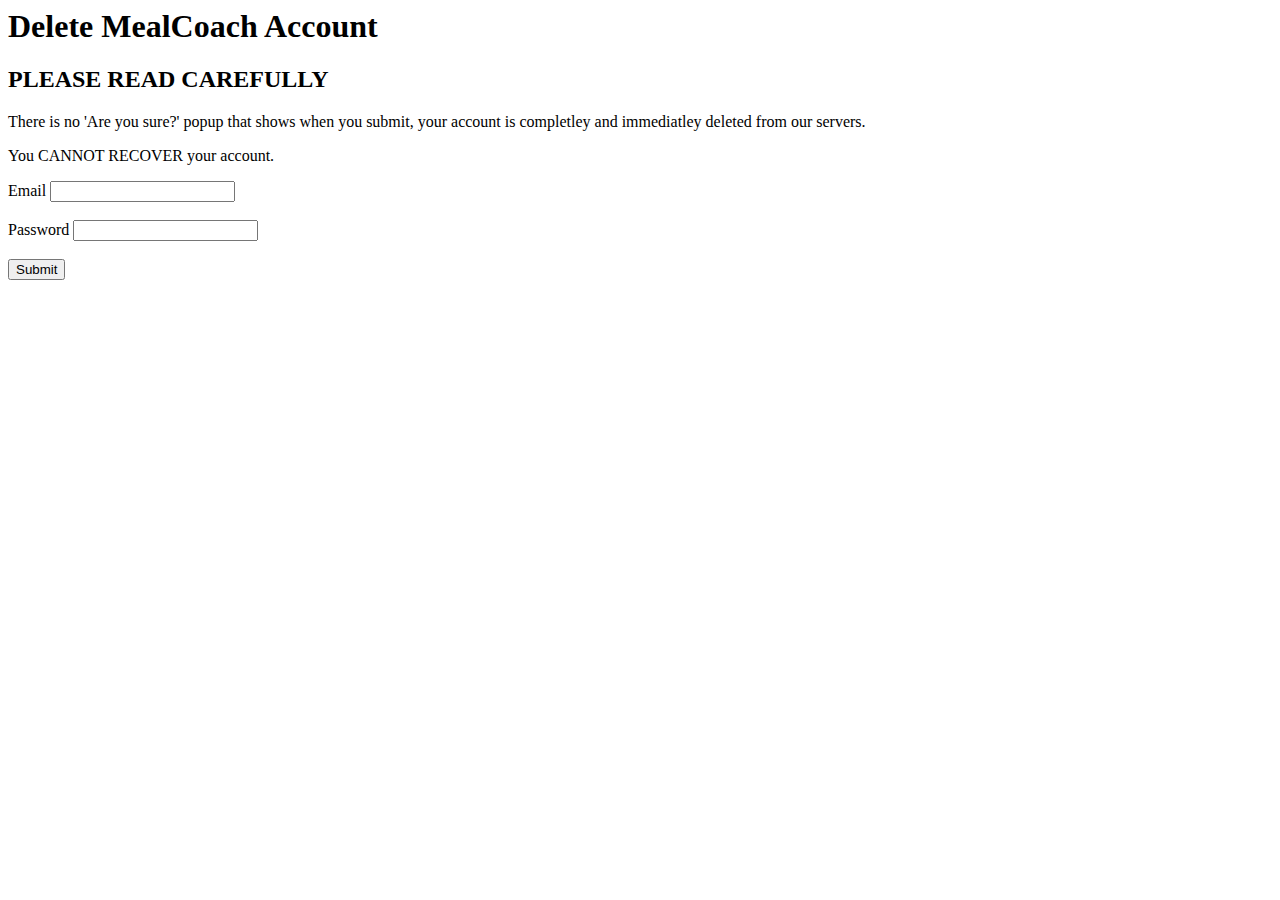
<file: deleteAccount/index.html>
<html lang="en">

<head>
  <title>Delete MealCoach Account</title>
  <meta charset="utf-8">
  <meta name="robots" content="noindex">
</head>

<body>
  <h1>Delete MealCoach Account</h1>

  <h2>PLEASE READ CAREFULLY</h2>

  <p>There is no 'Are you sure?' popup that shows when you submit, your account is completley and immediatley deleted from our servers.</p>

  <p>You CANNOT RECOVER your account.</p>

  <form action="https://api.mealcoach.net/auth/deleteAccount" method="post">
    <label for="email">Email</label>
    <input type="text" id="email" name="email"><br><br>
    <label for="password">Password</label>
    <input type="password" id="password" name="password"><br><br>
    <input type="submit" value="Submit">
  </form>

  <p id="response"></p>
</body>

<script>
  const form = document.querySelector('form');
  form.addEventListener('submit', (event) => {
    event.preventDefault();

    const email = document.getElementById('email').value;
    const password = document.getElementById('password').value;

    const data = {
      email,
      password,
    };

    fetch('https://api.mealcoach.net/auth/deleteAccount', {
      method: 'POST',
      headers: {
        'Content-Type': 'application/json',
      },
      body: JSON.stringify(data),
    })
      .then((response) => response.json())
      .then((data) => {
        console.log(data);
        if (data.errors) {
          document.getElementById('response').innerHTML = data.errors[0].msg;
        } else {
          document.getElementById('response').innerHTML = "Account deleted!";
        }
      })
      .catch((error) => console.error('Error:', error));
  });

</script>

</html>
</file>
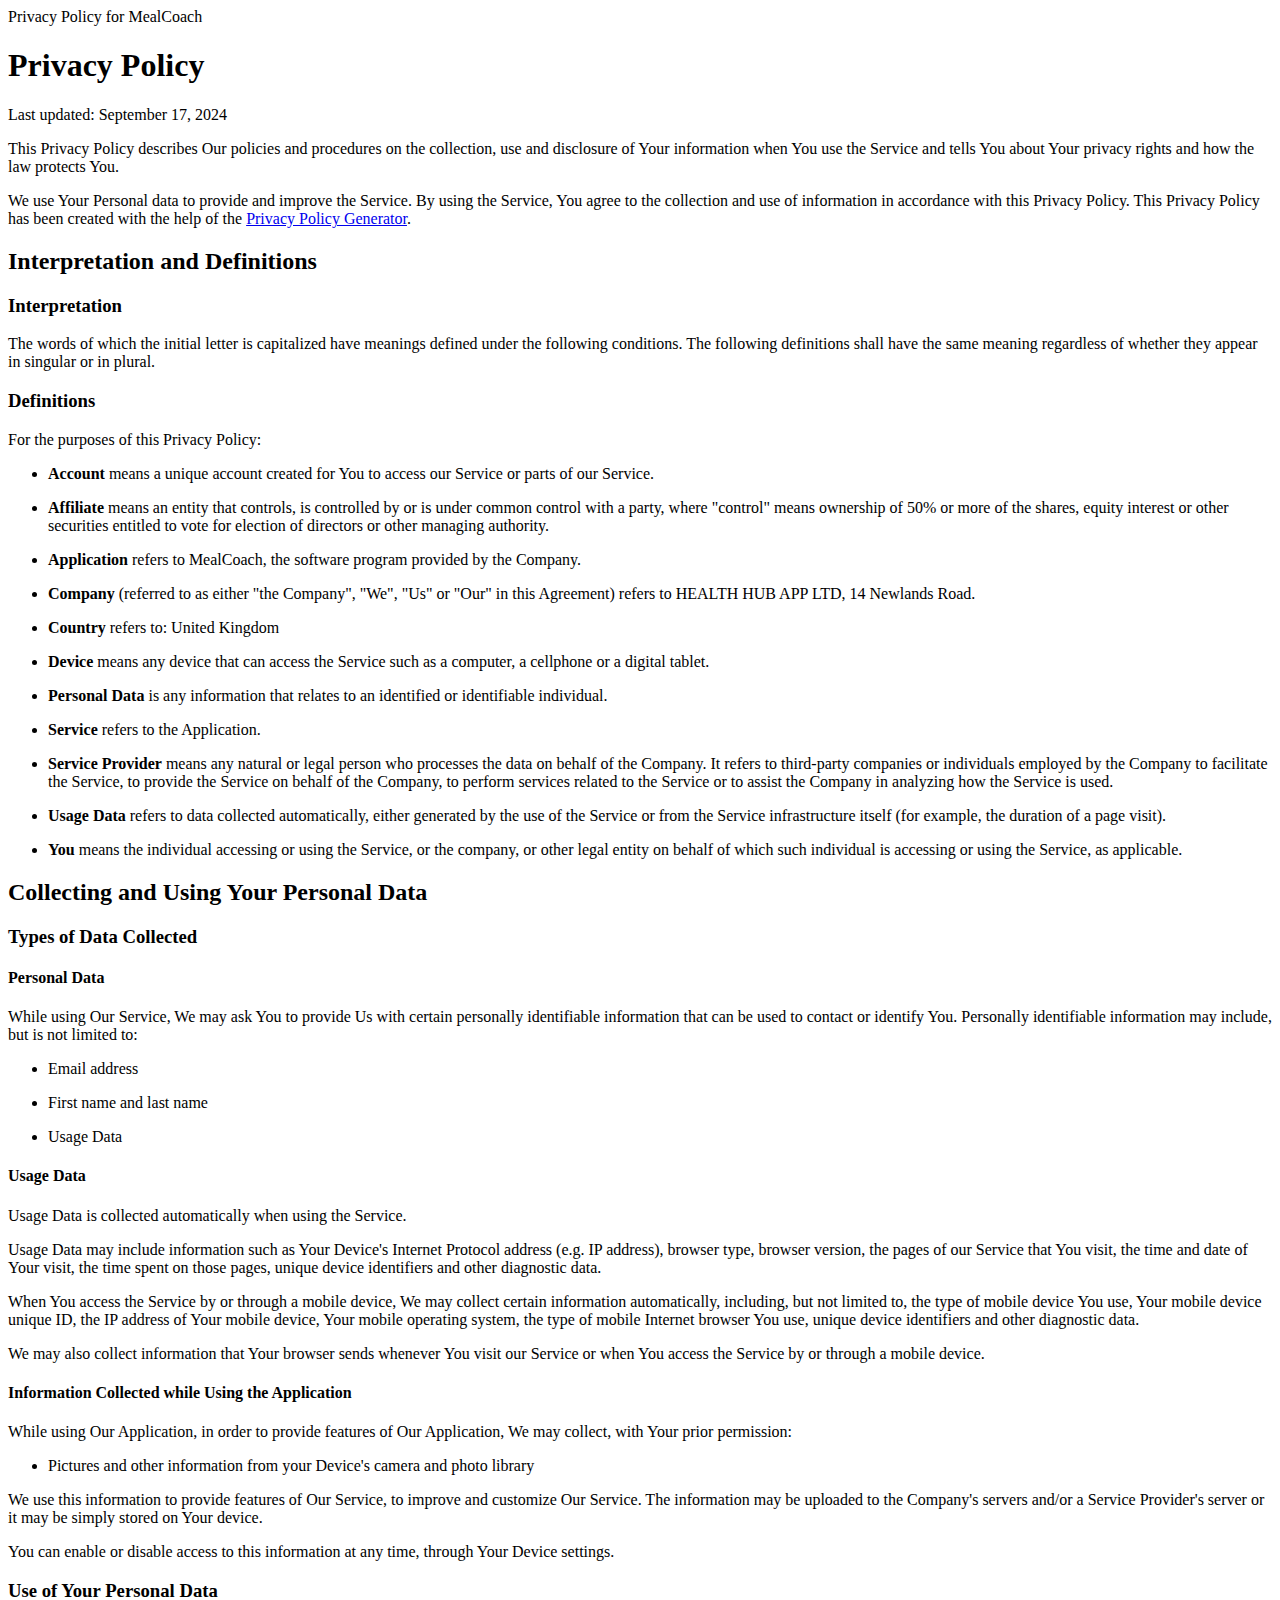
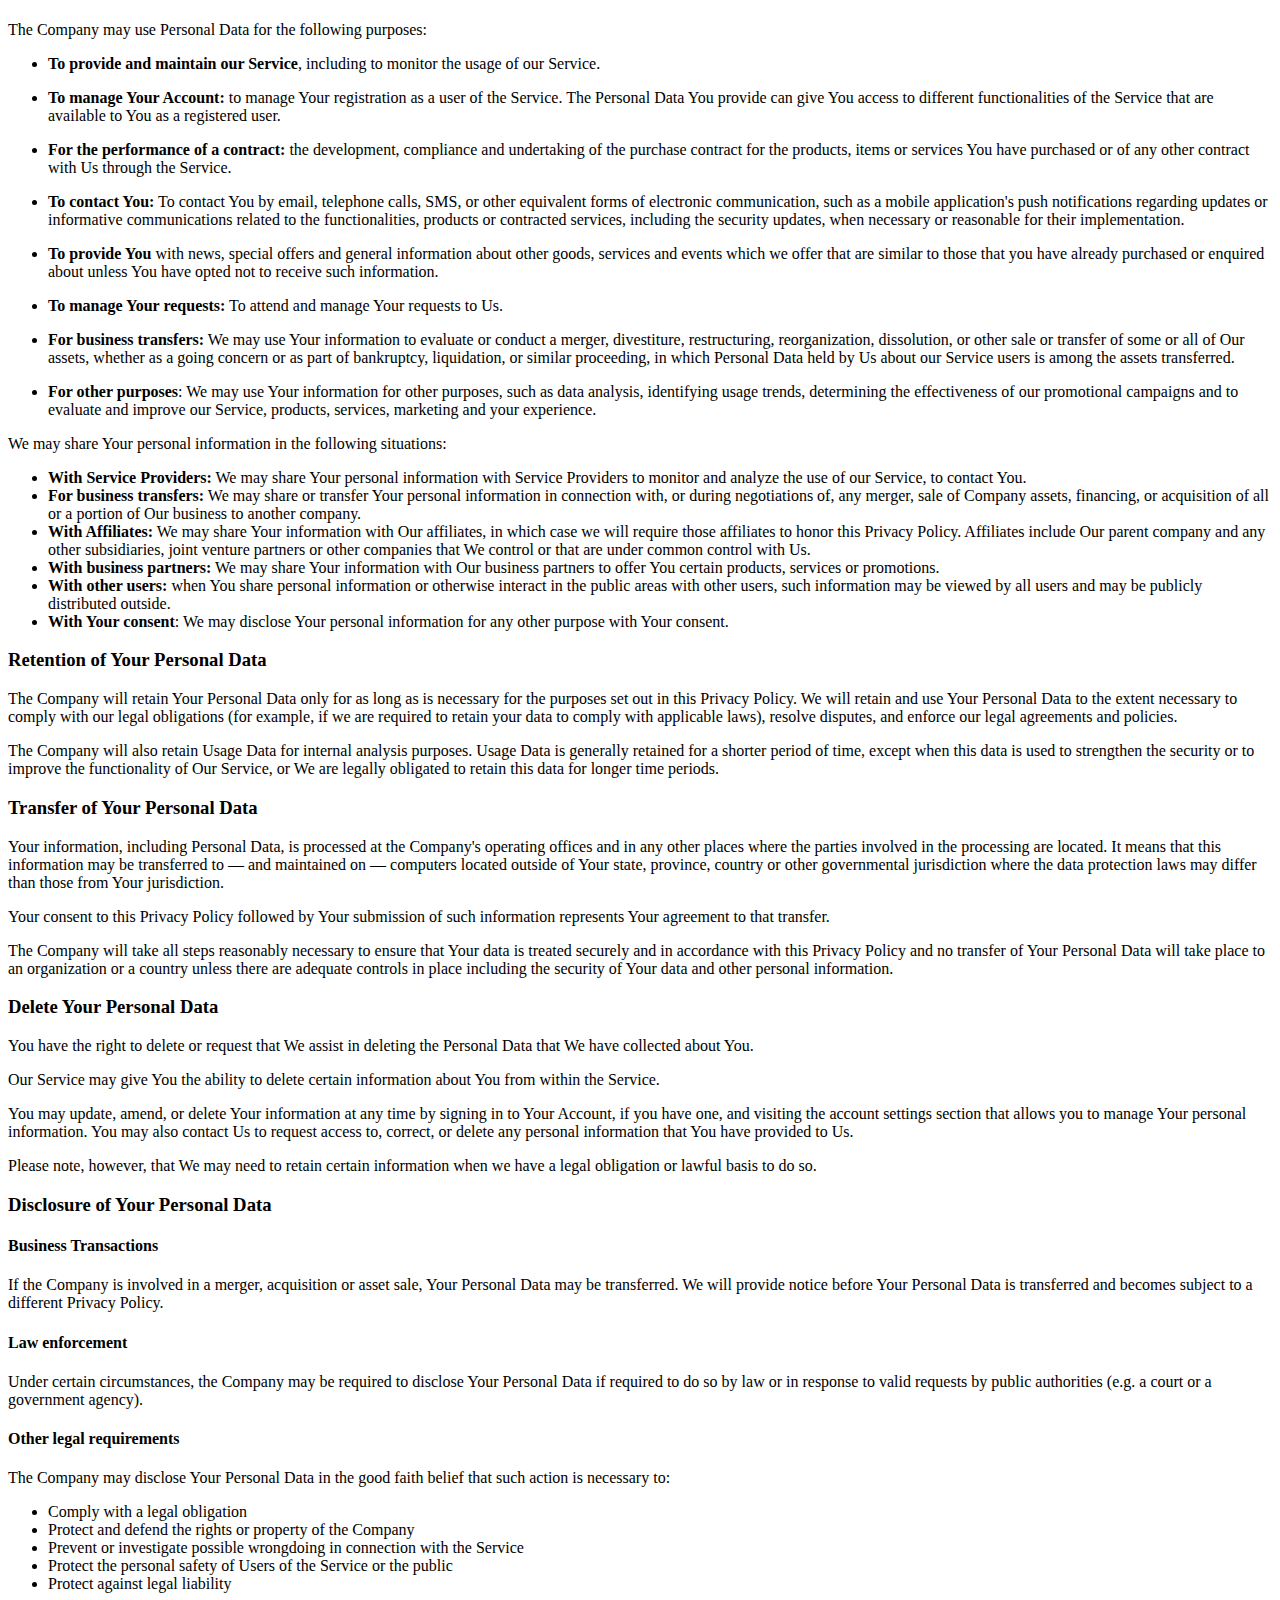
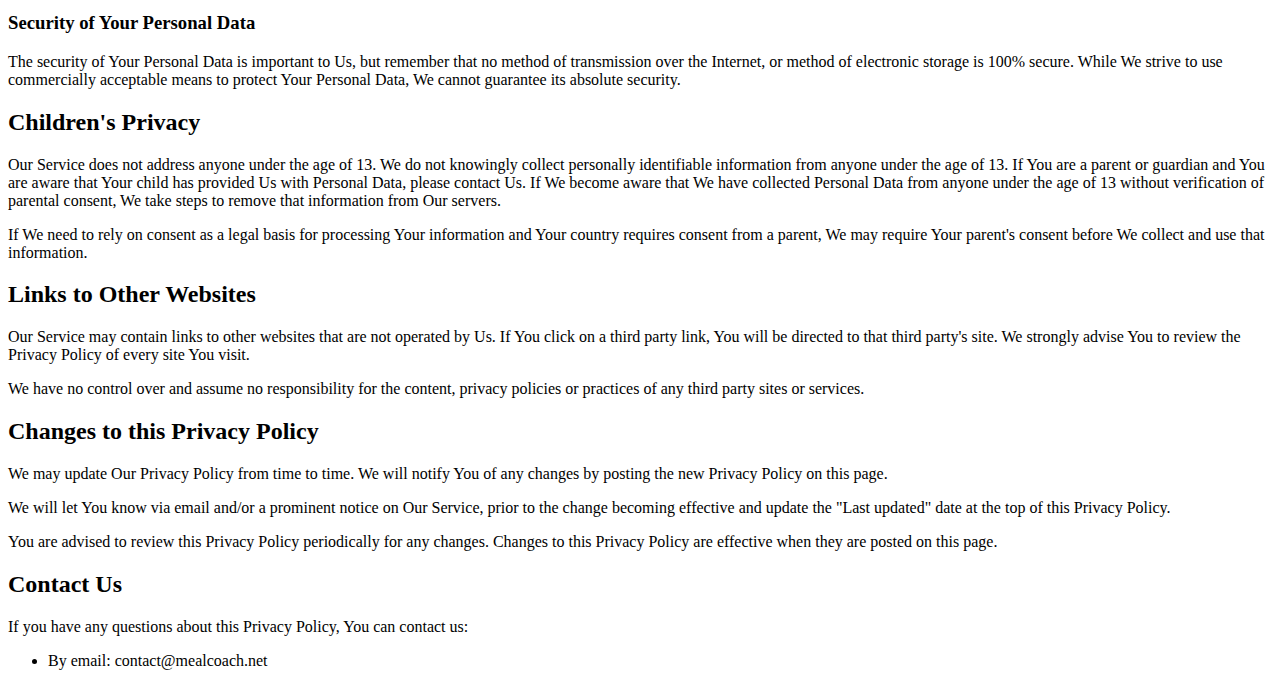
<file: privacy/index.html>
<html lang="en">

<head>
  <title>Privacy Policy for MealCoach</title>
  <meta charset="utf-8">
  <meta name="robots" content="noindex">
</head>

<body>
  <div>
    <div>
      <div>
        <p>Privacy Policy for MealCoach</p>
      </div>
    </div>
    <div>
      <div>
        <div>
          <h1>Privacy Policy</h1>
          <p>Last updated: September 17, 2024</p>
          <p>This Privacy Policy describes Our policies and procedures on the collection, use and disclosure of Your information when You use the Service and tells You about Your privacy rights and how the law protects You.</p>
          <p>We use Your Personal data to provide and improve the Service. By using the Service, You agree to the collection and use of information in accordance with this Privacy Policy. This Privacy Policy has been created with the help of the <a href="https://www.termsfeed.com/privacy-policy-generator/" target="_blank">Privacy Policy Generator</a>.</p>
          <h2>Interpretation and Definitions</h2>
          <h3>Interpretation</h3>
          <p>The words of which the initial letter is capitalized have meanings defined under the following conditions. The following definitions shall have the same meaning regardless of whether they appear in singular or in plural.</p>
          <h3>Definitions</h3>
          <p>For the purposes of this Privacy Policy:</p>
          <ul>
            <li>
              <p><strong>Account</strong> means a unique account created for You to access our Service or parts of our Service.</p>
            </li>
            <li>
              <p><strong>Affiliate</strong> means an entity that controls, is controlled by or is under common control with a party, where "control" means ownership of 50% or more of the shares, equity interest or other securities entitled to vote for election of directors or other managing authority.</p>
            </li>
            <li>
              <p><strong>Application</strong> refers to MealCoach, the software program provided by the Company.</p>
            </li>
            <li>
              <p><strong>Company</strong> (referred to as either "the Company", "We", "Us" or "Our" in this Agreement) refers to HEALTH HUB APP LTD, 14 Newlands Road.</p>
            </li>
            <li>
              <p><strong>Country</strong> refers to: United Kingdom</p>
            </li>
            <li>
              <p><strong>Device</strong> means any device that can access the Service such as a computer, a cellphone or a digital tablet.</p>
            </li>
            <li>
              <p><strong>Personal Data</strong> is any information that relates to an identified or identifiable individual.</p>
            </li>
            <li>
              <p><strong>Service</strong> refers to the Application.</p>
            </li>
            <li>
              <p><strong>Service Provider</strong> means any natural or legal person who processes the data on behalf of the Company. It refers to third-party companies or individuals employed by the Company to facilitate the Service, to provide the Service on behalf of the Company, to perform services related to the Service or to assist the Company in analyzing how the Service is used.</p>
            </li>
            <li>
              <p><strong>Usage Data</strong> refers to data collected automatically, either generated by the use of the Service or from the Service infrastructure itself (for example, the duration of a page visit).</p>
            </li>
            <li>
              <p><strong>You</strong> means the individual accessing or using the Service, or the company, or other legal entity on behalf of which such individual is accessing or using the Service, as applicable.</p>
            </li>
          </ul>
          <h2>Collecting and Using Your Personal Data</h2>
          <h3>Types of Data Collected</h3>
          <h4>Personal Data</h4>
          <p>While using Our Service, We may ask You to provide Us with certain personally identifiable information that can be used to contact or identify You. Personally identifiable information may include, but is not limited to:</p>
          <ul>
            <li>
              <p>Email address</p>
            </li>
            <li>
              <p>First name and last name</p>
            </li>
            <li>
              <p>Usage Data</p>
            </li>
          </ul>
          <h4>Usage Data</h4>
          <p>Usage Data is collected automatically when using the Service.</p>
          <p>Usage Data may include information such as Your Device's Internet Protocol address (e.g. IP address), browser type, browser version, the pages of our Service that You visit, the time and date of Your visit, the time spent on those pages, unique device identifiers and other diagnostic data.</p>
          <p>When You access the Service by or through a mobile device, We may collect certain information automatically, including, but not limited to, the type of mobile device You use, Your mobile device unique ID, the IP address of Your mobile device, Your mobile operating system, the type of mobile Internet browser You use, unique device identifiers and other diagnostic data.</p>
          <p>We may also collect information that Your browser sends whenever You visit our Service or when You access the Service by or through a mobile device.</p>
          <h4>Information Collected while Using the Application</h4>
          <p>While using Our Application, in order to provide features of Our Application, We may collect, with Your prior permission:</p>
          <ul>
            <li>Pictures and other information from your Device's camera and photo library</li>
          </ul>
          <p>We use this information to provide features of Our Service, to improve and customize Our Service. The information may be uploaded to the Company's servers and/or a Service Provider's server or it may be simply stored on Your device.</p>
          <p>You can enable or disable access to this information at any time, through Your Device settings.</p>
          <h3>Use of Your Personal Data</h3>
          <p>The Company may use Personal Data for the following purposes:</p>
          <ul>
            <li>
              <p><strong>To provide and maintain our Service</strong>, including to monitor the usage of our Service.</p>
            </li>
            <li>
              <p><strong>To manage Your Account:</strong> to manage Your registration as a user of the Service. The Personal Data You provide can give You access to different functionalities of the Service that are available to You as a registered user.</p>
            </li>
            <li>
              <p><strong>For the performance of a contract:</strong> the development, compliance and undertaking of the purchase contract for the products, items or services You have purchased or of any other contract with Us through the Service.</p>
            </li>
            <li>
              <p><strong>To contact You:</strong> To contact You by email, telephone calls, SMS, or other equivalent forms of electronic communication, such as a mobile application's push notifications regarding updates or informative communications related to the functionalities, products or contracted services, including the security updates, when necessary or reasonable for their implementation.</p>
            </li>
            <li>
              <p><strong>To provide You</strong> with news, special offers and general information about other goods, services and events which we offer that are similar to those that you have already purchased or enquired about unless You have opted not to receive such information.</p>
            </li>
            <li>
              <p><strong>To manage Your requests:</strong> To attend and manage Your requests to Us.</p>
            </li>
            <li>
              <p><strong>For business transfers:</strong> We may use Your information to evaluate or conduct a merger, divestiture, restructuring, reorganization, dissolution, or other sale or transfer of some or all of Our assets, whether as a going concern or as part of bankruptcy, liquidation, or similar proceeding, in which Personal Data held by Us about our Service users is among the assets transferred.</p>
            </li>
            <li>
              <p><strong>For other purposes</strong>: We may use Your information for other purposes, such as data analysis, identifying usage trends, determining the effectiveness of our promotional campaigns and to evaluate and improve our Service, products, services, marketing and your experience.</p>
            </li>
          </ul>
          <p>We may share Your personal information in the following situations:</p>
          <ul>
            <li><strong>With Service Providers:</strong> We may share Your personal information with Service Providers to monitor and analyze the use of our Service, to contact You.</li>
            <li><strong>For business transfers:</strong> We may share or transfer Your personal information in connection with, or during negotiations of, any merger, sale of Company assets, financing, or acquisition of all or a portion of Our business to another company.</li>
            <li><strong>With Affiliates:</strong> We may share Your information with Our affiliates, in which case we will require those affiliates to honor this Privacy Policy. Affiliates include Our parent company and any other subsidiaries, joint venture partners or other companies that We control or that are under common control with Us.</li>
            <li><strong>With business partners:</strong> We may share Your information with Our business partners to offer You certain products, services or promotions.</li>
            <li><strong>With other users:</strong> when You share personal information or otherwise interact in the public areas with other users, such information may be viewed by all users and may be publicly distributed outside.</li>
            <li><strong>With Your consent</strong>: We may disclose Your personal information for any other purpose with Your consent.</li>
          </ul>
          <h3>Retention of Your Personal Data</h3>
          <p>The Company will retain Your Personal Data only for as long as is necessary for the purposes set out in this Privacy Policy. We will retain and use Your Personal Data to the extent necessary to comply with our legal obligations (for example, if we are required to retain your data to comply with applicable laws), resolve disputes, and enforce our legal agreements and policies.</p>
          <p>The Company will also retain Usage Data for internal analysis purposes. Usage Data is generally retained for a shorter period of time, except when this data is used to strengthen the security or to improve the functionality of Our Service, or We are legally obligated to retain this data for longer time periods.</p>
          <h3>Transfer of Your Personal Data</h3>
          <p>Your information, including Personal Data, is processed at the Company's operating offices and in any other places where the parties involved in the processing are located. It means that this information may be transferred to — and maintained on — computers located outside of Your state, province, country or other governmental jurisdiction where the data protection laws may differ than those from Your jurisdiction.</p>
          <p>Your consent to this Privacy Policy followed by Your submission of such information represents Your agreement to that transfer.</p>
          <p>The Company will take all steps reasonably necessary to ensure that Your data is treated securely and in accordance with this Privacy Policy and no transfer of Your Personal Data will take place to an organization or a country unless there are adequate controls in place including the security of Your data and other personal information.</p>
          <h3>Delete Your Personal Data</h3>
          <p>You have the right to delete or request that We assist in deleting the Personal Data that We have collected about You.</p>
          <p>Our Service may give You the ability to delete certain information about You from within the Service.</p>
          <p>You may update, amend, or delete Your information at any time by signing in to Your Account, if you have one, and visiting the account settings section that allows you to manage Your personal information. You may also contact Us to request access to, correct, or delete any personal information that You have provided to Us.</p>
          <p>Please note, however, that We may need to retain certain information when we have a legal obligation or lawful basis to do so.</p>
          <h3>Disclosure of Your Personal Data</h3>
          <h4>Business Transactions</h4>
          <p>If the Company is involved in a merger, acquisition or asset sale, Your Personal Data may be transferred. We will provide notice before Your Personal Data is transferred and becomes subject to a different Privacy Policy.</p>
          <h4>Law enforcement</h4>
          <p>Under certain circumstances, the Company may be required to disclose Your Personal Data if required to do so by law or in response to valid requests by public authorities (e.g. a court or a government agency).</p>
          <h4>Other legal requirements</h4>
          <p>The Company may disclose Your Personal Data in the good faith belief that such action is necessary to:</p>
          <ul>
            <li>Comply with a legal obligation</li>
            <li>Protect and defend the rights or property of the Company</li>
            <li>Prevent or investigate possible wrongdoing in connection with the Service</li>
            <li>Protect the personal safety of Users of the Service or the public</li>
            <li>Protect against legal liability</li>
          </ul>
          <h3>Security of Your Personal Data</h3>
          <p>The security of Your Personal Data is important to Us, but remember that no method of transmission over the Internet, or method of electronic storage is 100% secure. While We strive to use commercially acceptable means to protect Your Personal Data, We cannot guarantee its absolute security.</p>
          <h2>Children's Privacy</h2>
          <p>Our Service does not address anyone under the age of 13. We do not knowingly collect personally identifiable information from anyone under the age of 13. If You are a parent or guardian and You are aware that Your child has provided Us with Personal Data, please contact Us. If We become aware that We have collected Personal Data from anyone under the age of 13 without verification of parental consent, We take steps to remove that information from Our servers.</p>
          <p>If We need to rely on consent as a legal basis for processing Your information and Your country requires consent from a parent, We may require Your parent's consent before We collect and use that information.</p>
          <h2>Links to Other Websites</h2>
          <p>Our Service may contain links to other websites that are not operated by Us. If You click on a third party link, You will be directed to that third party's site. We strongly advise You to review the Privacy Policy of every site You visit.</p>
          <p>We have no control over and assume no responsibility for the content, privacy policies or practices of any third party sites or services.</p>
          <h2>Changes to this Privacy Policy</h2>
          <p>We may update Our Privacy Policy from time to time. We will notify You of any changes by posting the new Privacy Policy on this page.</p>
          <p>We will let You know via email and/or a prominent notice on Our Service, prior to the change becoming effective and update the "Last updated" date at the top of this Privacy Policy.</p>
          <p>You are advised to review this Privacy Policy periodically for any changes. Changes to this Privacy Policy are effective when they are posted on this page.</p>
          <h2>Contact Us</h2>
          <p>If you have any questions about this Privacy Policy, You can contact us:</p>
          <ul>
            <li>By email: contact@mealcoach.net</li>
          </ul>
        </div>
      </div>
    </div>
  </div>
</body>

</html>
</file>
